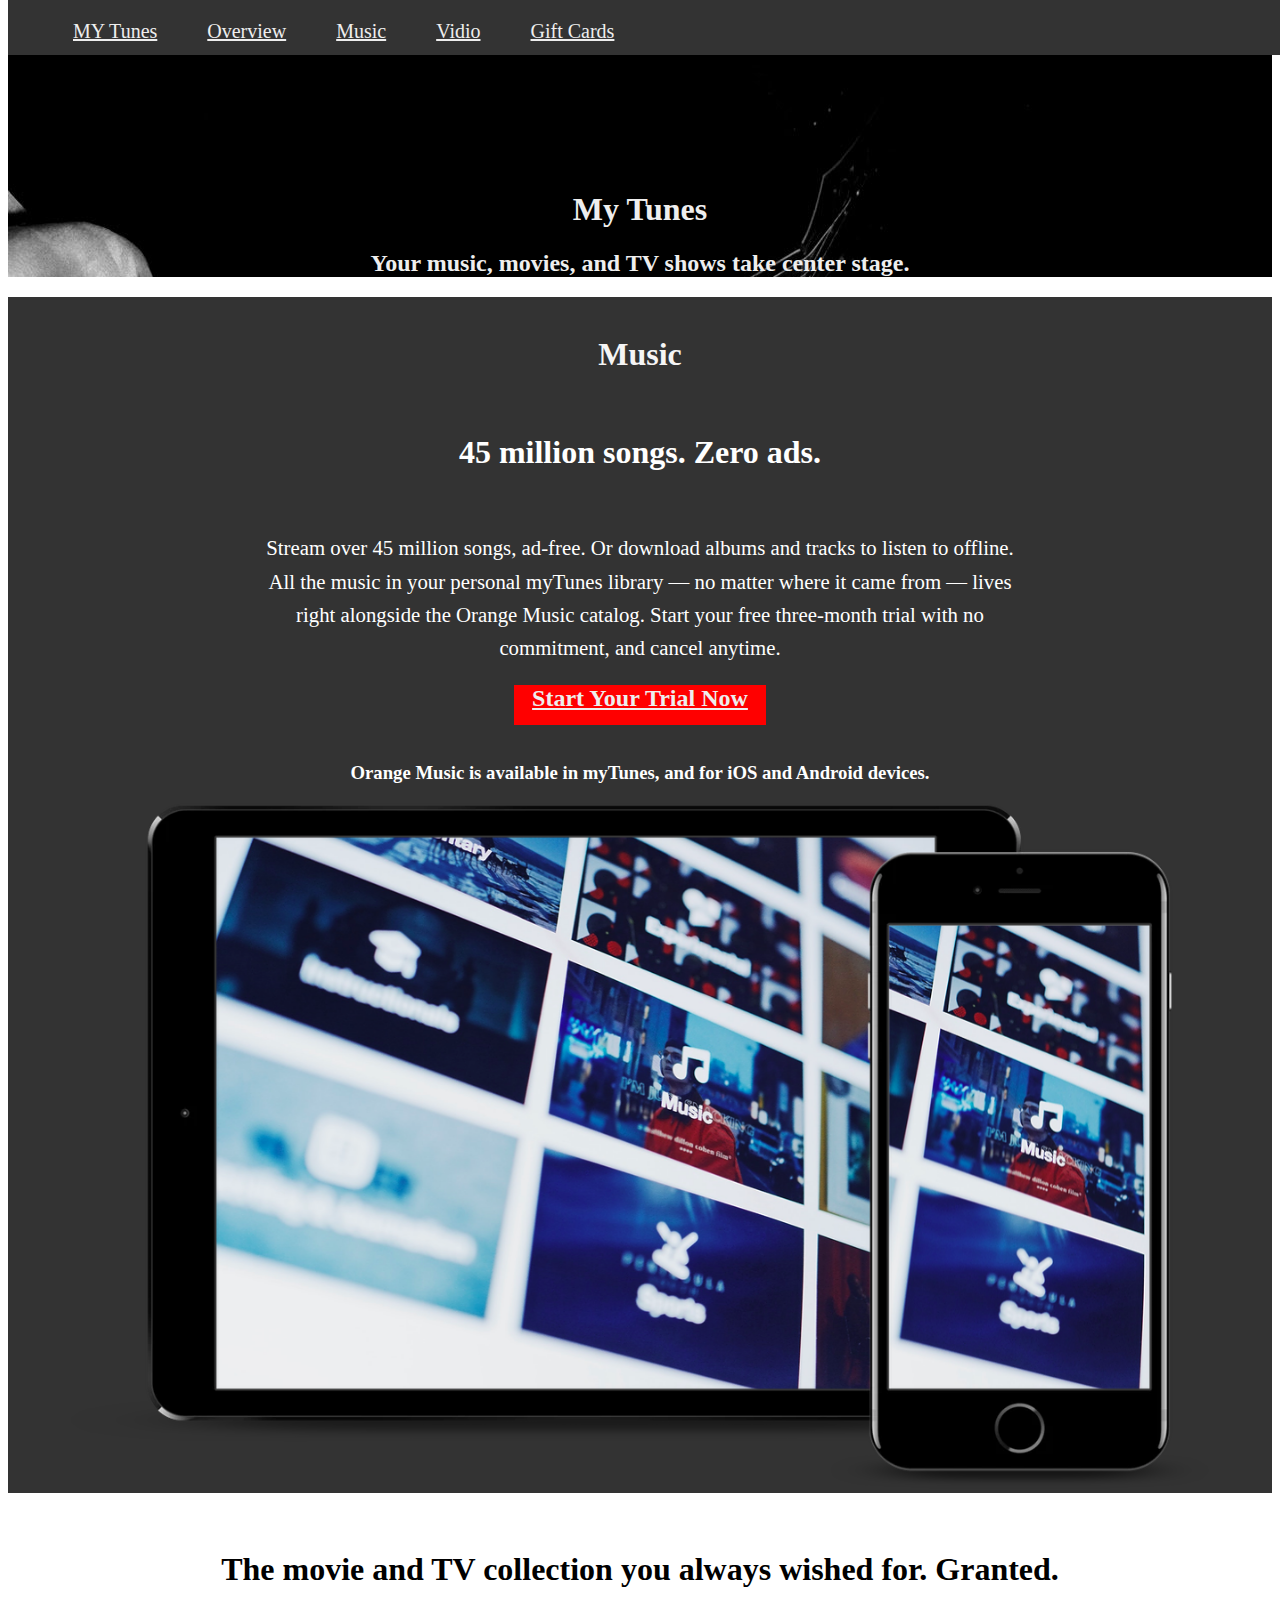
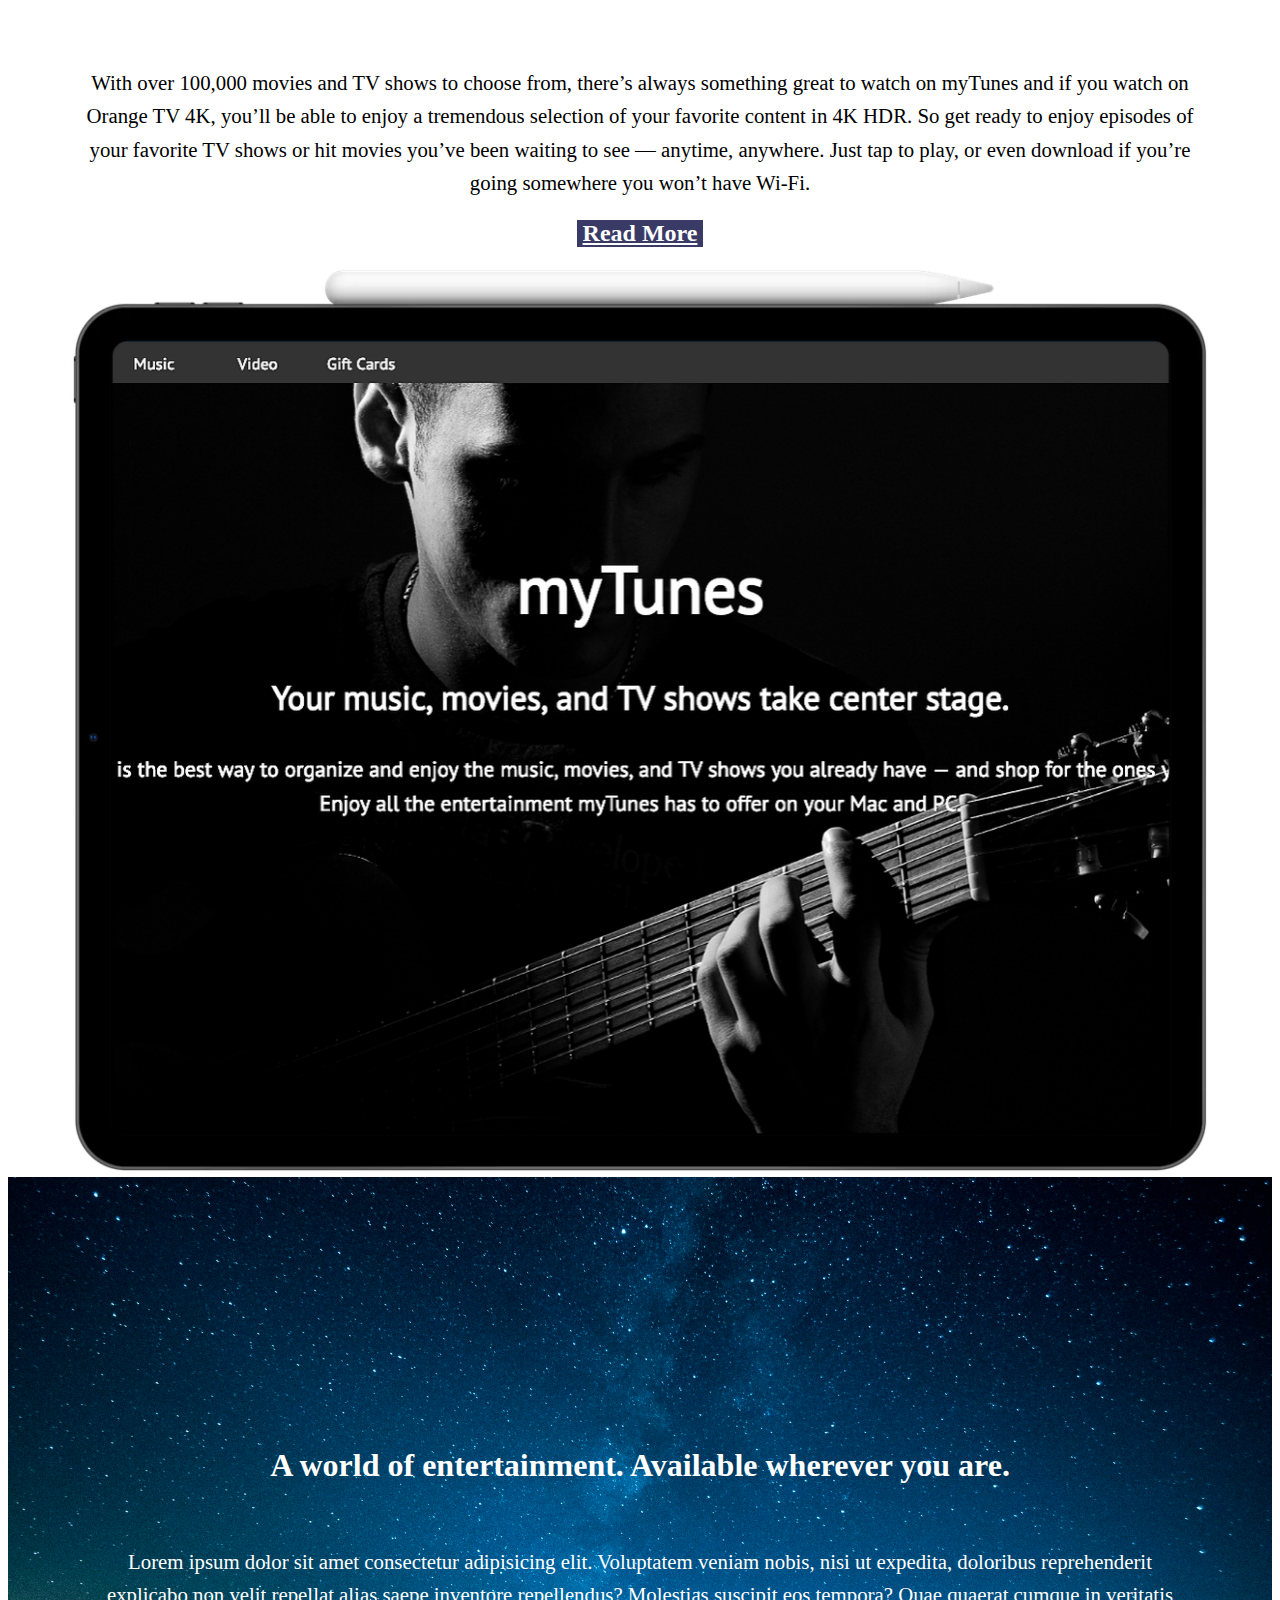
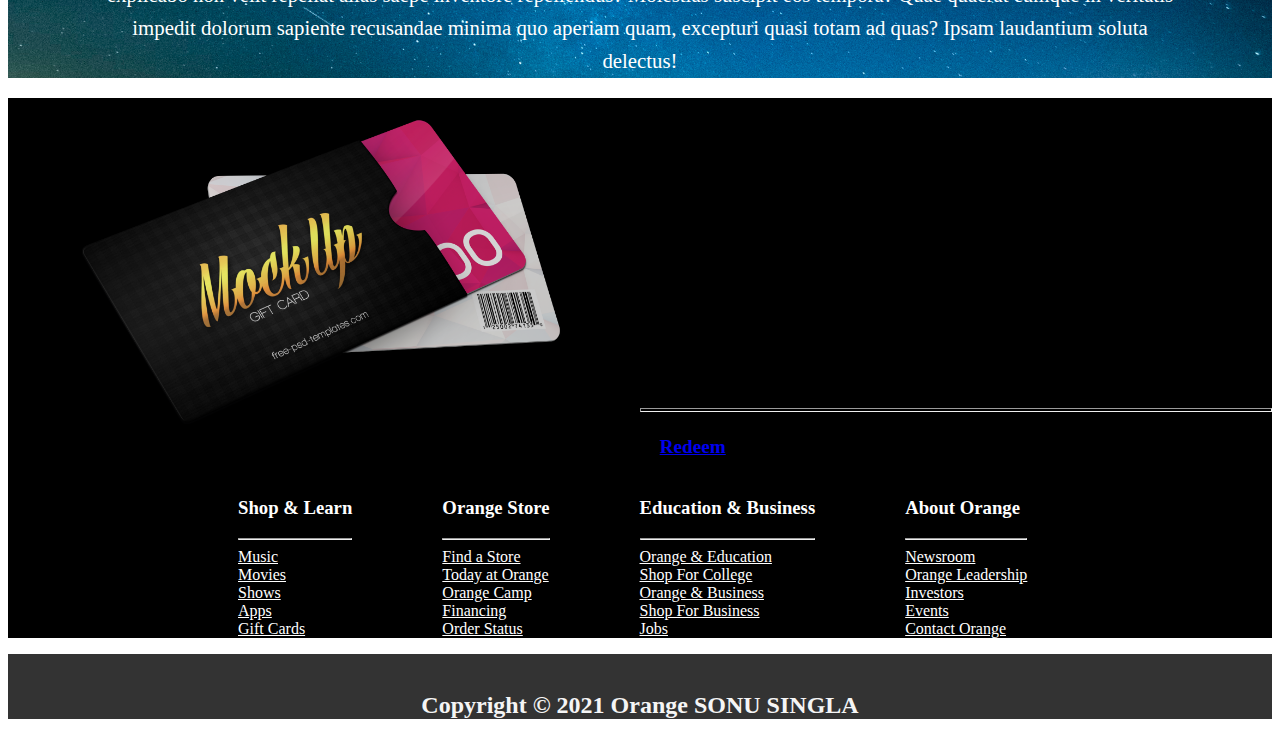
<file: index.html>
<!DOCTYPE html>
<html>
    <head>
        <title>MY FIST PROJECT</title>
        <link rel="stylesheet" href="sonu.css">
    </head>
    <body>
        <div id="part1">
            <ul class="p1">
                <li class="p3"><a href="#" class="p2">MY Tunes</a></li>
                <li class="p3"><a href="#part2" class="p2">Overview</a></li>
                <li class="p3"><a href="#part3" class="p2">Music</a></li>
                <li class="p3"><a href="#part4" class="p2">Vidio</a></li>
                <li class="p3"><a href="#part5" class="p2">Gift Cards</a></li>
            </ul>
        </div>
       

        <div id="part2">
            <br>
            <br>
            <br>
            <br>
            <br>
            <br>
            
            <br>
            <br>
            <br>
            <h1 class="s">My Tunes</h1>
            <h2 class="s">Your music, movies, and TV shows take center stage.</h2>
        </div>

        <div id="part3">
            <br>
            <h1 class="p7">Music</h1>
            <br>
            
            <h1 class="p8">45 million songs. Zero ads.</h1>
            <br>
            <p class="p9">Stream over 45 million songs, ad-free. Or download albums and tracks to
            listen to offline. All the music in your personal myTunes library — no matter 
            where it came from — lives right alongside the Orange Music catalog. Start 
            your free three-month trial with no commitment, and cancel anytime.</p>

           
            <div id="part3i" class="p10">
                <h2 class="p12"><a href="#" class="p11">Start Your Trial Now</a></h2>
            </div>
            <br>
            <h3 class="p13">Orange Music is available in myTunes, and for iOS and Android devices.</h3>
            <img src="image2.png" alt="" class="p13">

        </div>

        <br>
        <br>
        <div id="part4">
            <h1 class="p15">The movie and TV collection you always wished for. Granted.</h1>
            <br>
            <br>
            <p class="p16">With over 100,000 movies and TV shows to choose from, there’s always 
             something great to watch on myTunes and if you watch on Orange TV 4K,
              you’ll be able to enjoy a tremendous selection of your favorite content 
              in 4K HDR. So get ready to enjoy episodes of your favorite TV shows or hit 
              movies you’ve been waiting to see — anytime, anywhere. Just tap to play, or 
              even download if you’re going somewhere you won’t have Wi-Fi.</p>

              <div id="part4i"><h2 class="p20"><a href="#" class="p17">Read More</a></h2></div>
             
              <img src="imge3.png" alt="" class="p21">


        </div>

        <div id="part5">

            <br>
            
            <h1 class="p22">A world of entertainment. Available wherever you are.</h1>
            <br>
            <p class="p23">Lorem ipsum dolor sit amet consectetur adipisicing elit. Voluptatem 
                veniam nobis, nisi ut expedita, doloribus reprehenderit explicabo non 
                velit repellat alias saepe inventore repellendus? Molestias suscipit eos tempora? 
                Quae quaerat cumque in veritatis impedit dolorum sapiente recusandae minima quo aperiam 
                quam, excepturi quasi totam ad quas? Ipsam laudantium soluta delectus!</p>
        </div>


        <div id="part6">
            <div id="part6i">
                <img src="image4.png" alt="" class="p24">

            </div>

            <div id="part6ii">

                <h1>Gift Cards</h1>
                <p class="p25">Lorem ipsum dolor, sit amet consectetur adipisicing elit. Neque expedita tempore 
                quasi omnis a aut et totam illo fuga accusamus dolorum vero, ut harum consectetur. 
                Minima molestias officiis culpa non sed dicta itaque. Et aliquam illo obcaecati 
                molestias veritatis porro.</p>

                <p class="p26">Already have an Orange MyTunes Music Gift Card?</p>
               
                <hr style="height: 1.5px;background-color: black;">
                <h2>> <a href="#" class="p27">Redeem</a></h2>
                
            </div>
            
        </div>

        <div id="part7">
            <ul class="p30">
                <li class="p33">
                   
                    <ul>
                    <li><h3 class="p31">Shop & Learn</h3></li>
                    <hr>
                    <li><a href="#" class="p32" >Music</a></li>
                    <li><a href="#" class="p32">Movies</a></li>
                    <li><a href="#" class="p32">Shows</a></li>
                    <li><a href="#" class="p32">Apps</a></li>
                    <li><a href="#" class="p32">Gift Cards</a></li>
                    </ul>
                </li>



                <li class="p33">
                   
                    <ul>
                        <li><h3 class="p31">Orange Store</h3></li>
                        <hr>
                    <li><a href="#" class="p32">Find a Store</a></li>
                    <li><a href="#" class="p32">Today at Orange</a></li>
                    <li><a href="#" class="p32">Orange Camp</a></li>
                    <li><a href="#" class="p32">Financing</a></li>
                    <li><a href="#" class="p32">Order Status</a></li>
                    </ul>
                </li>



                
                <li class="p33">
                    
                    <ul>
                        <li><h3 class="p31">Education & Business</h3></li>
                        <hr>
                    <li><a href="#" class="p32">Orange & Education</a></li>
                    <li><a href="#" class="p32">Shop For College</a></li>
                    <li><a href="#" class="p32">Orange & Business</a></li>
                    <li><a href="#" class="p32">Shop For Business</a></li>
                    <li><a href="#" class="p32">Jobs</a></li>
                    </ul>
                </li>





                <li class="p33">
                   
                    <ul>
                        <li><h3 class="p31">About Orange</h3></li>
                        <hr>
                    <li><a href="#" class="p32">Newsroom</a></li>
                    <li><a href="#" class="p32">Orange Leadership</a></li>
                    <li><a href="#" class="p32">Investors</a></li>
                    <li><a href="#" class="p32">Events</a></li>
                    <li><a href="#" class="p32">Contact Orange</a></li>
                    </ul>
                </li>



                
            </ul>

        </div>
        <div id="part8">
            <br>
            <h2 class="P40">Copyright © 2021 Orange SONU SINGLA</h2>
            
        </div>
        
        
    </body>
</html>
</file>
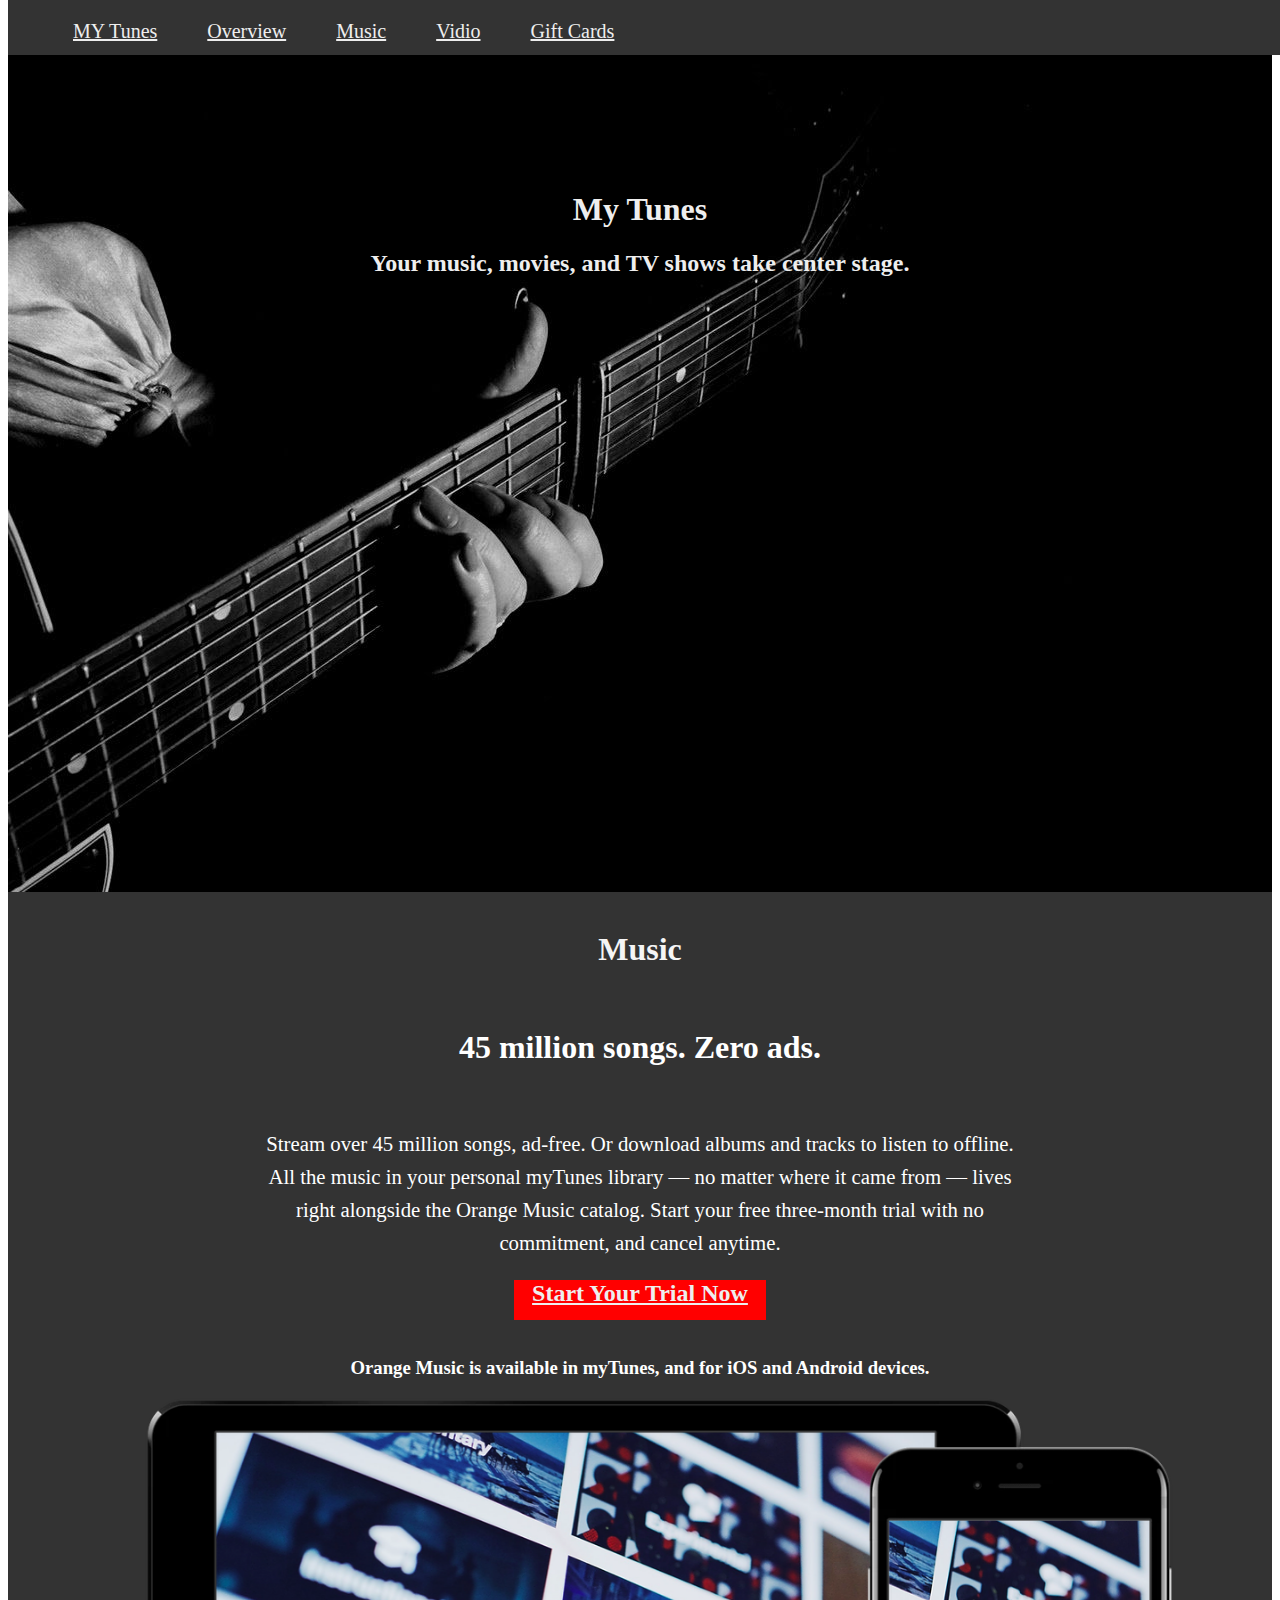
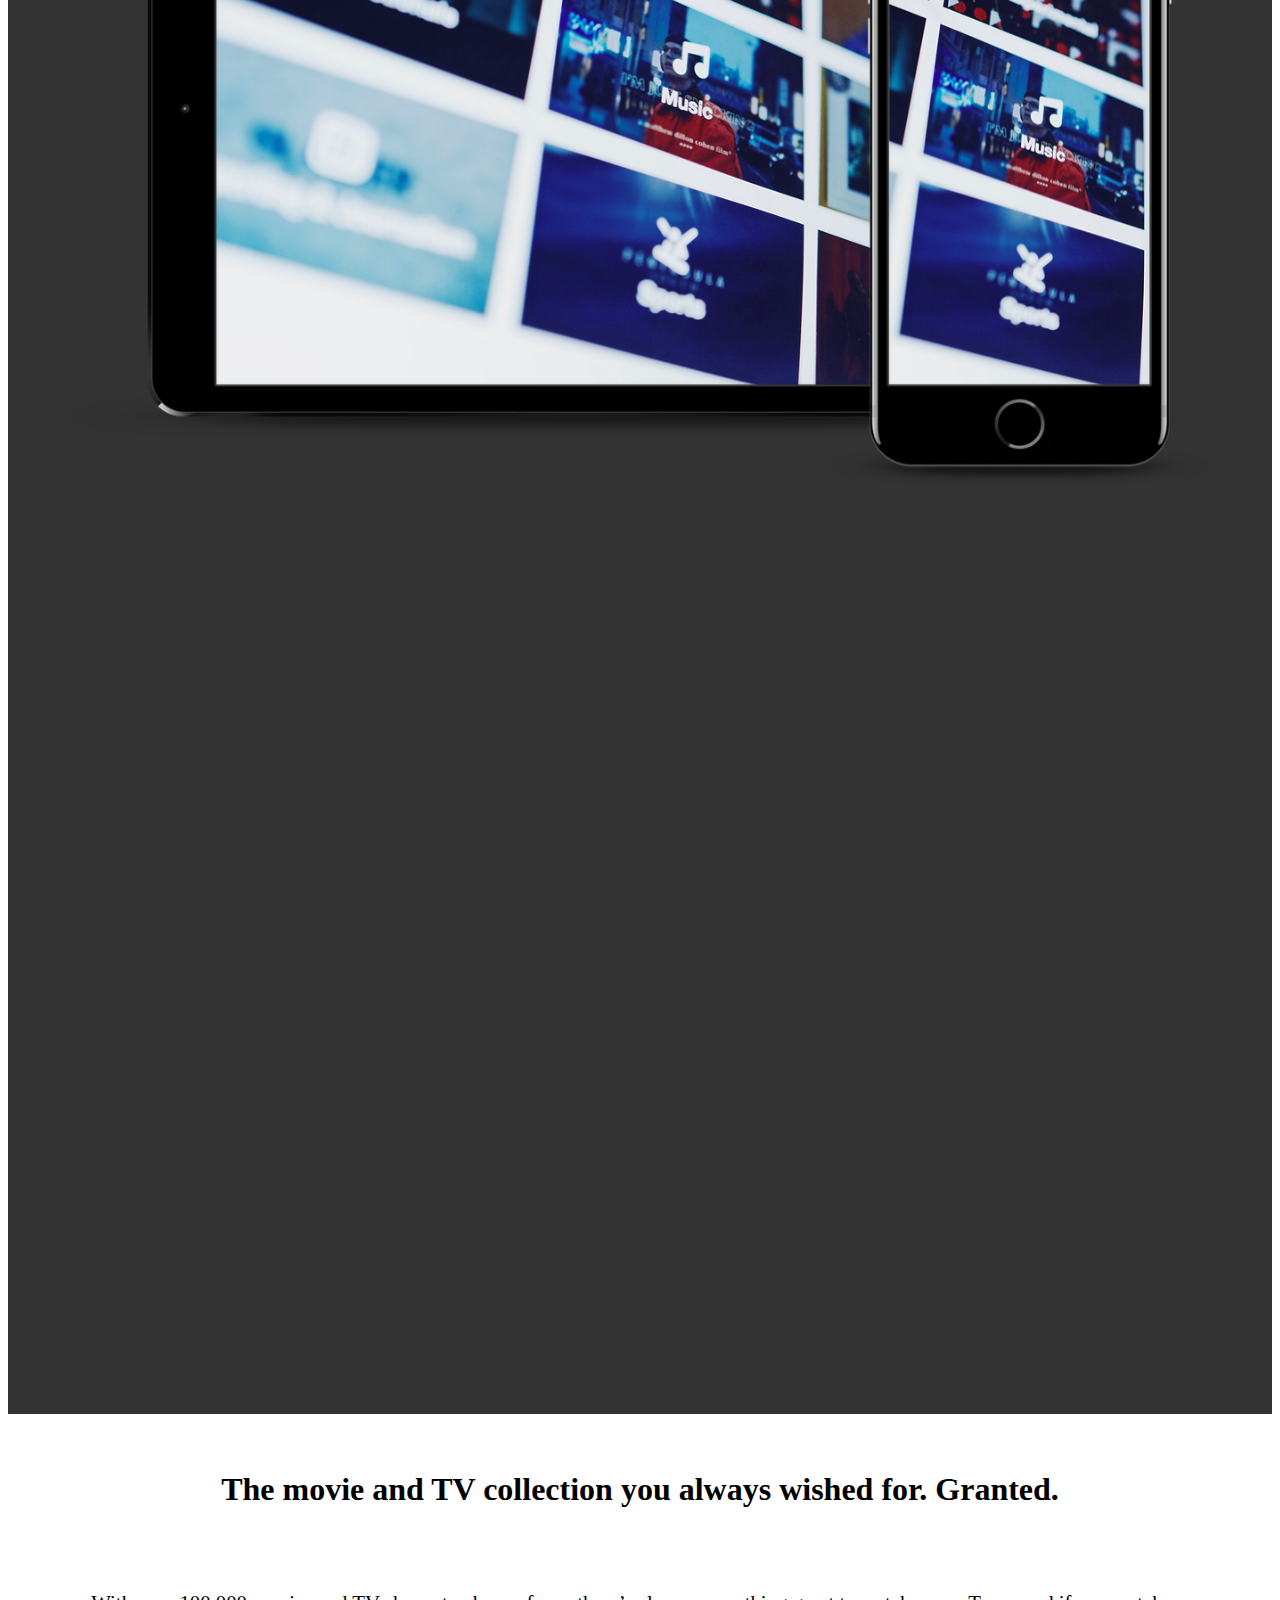
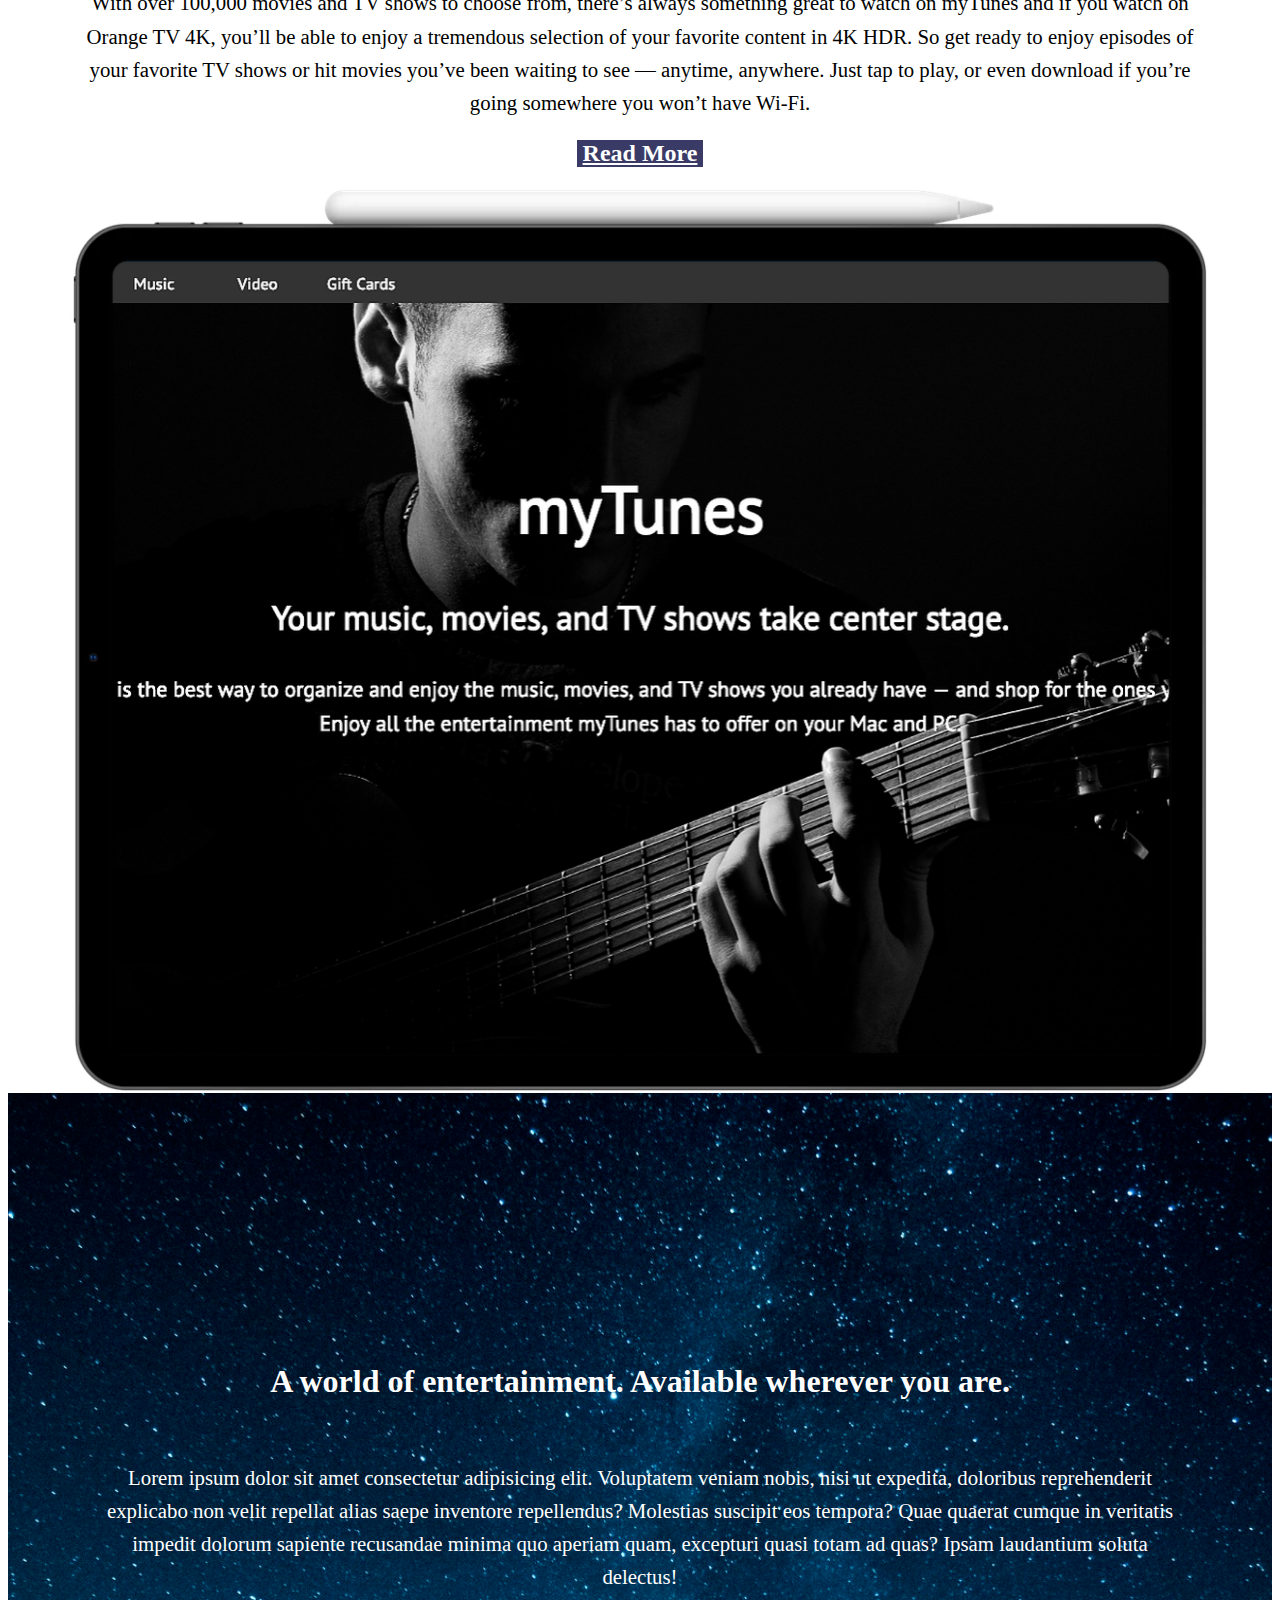
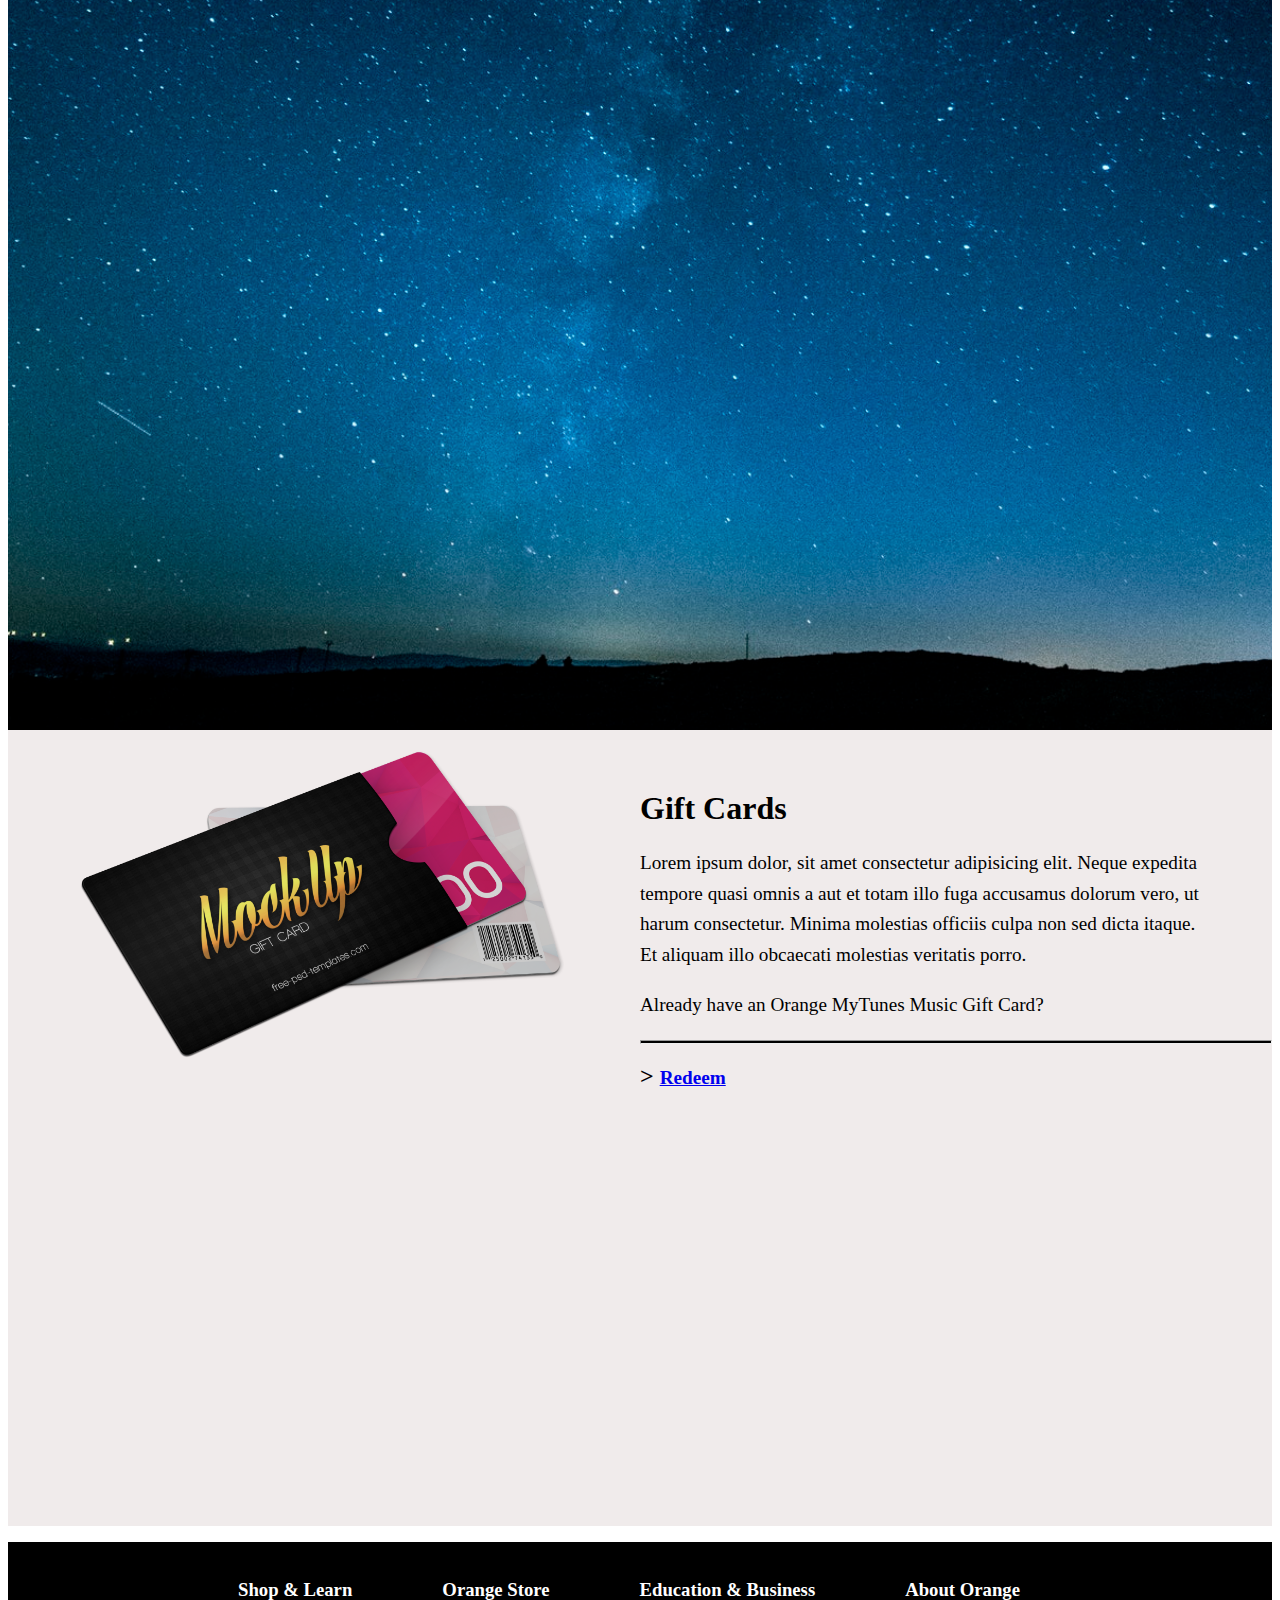
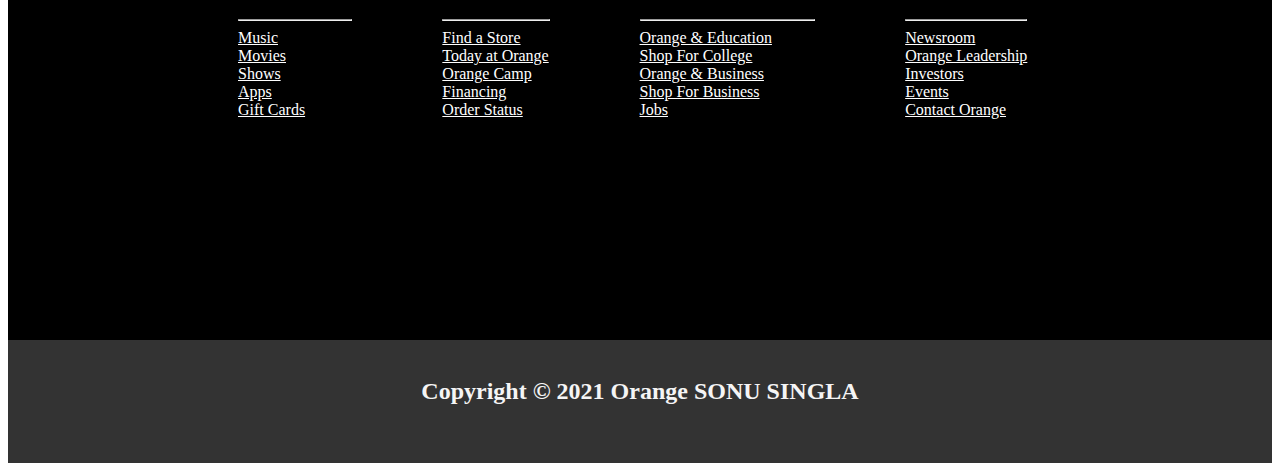
<file: sony.html>
<html>
    <head>
        <title>MY FIST PROJECT</title>
        <link rel="stylesheet" href="sonu.css">
    </head>
    <body>
        <div id="part1">
            <ul class="p1">
                <li class="p3"><a href="#" class="p2">MY Tunes</a></li>
                <li class="p3"><a href="#part2" class="p2">Overview</a></li>
                <li class="p3"><a href="#part3" class="p2">Music</a></li>
                <li class="p3"><a href="#part4" class="p2">Vidio</a></li>
                <li class="p3"><a href="#part5" class="p2">Gift Cards</a></li>
            </ul>
        </div>
       

        <div id="part2">
            <br>
            <br>
            <br>
            <br>
            <br>
            <br>
            
            <br>
            <br>
            <br>
            <h1 class="s">My Tunes</h1>
            <h2 class="s">Your music, movies, and TV shows take center stage.</h2>
        </div>

        <div id="part3">
            <br>
            <h1 class="p7">Music</h1>
            <br>
            
            <h1 class="p8">45 million songs. Zero ads.</h1>
            <br>
            <p class="p9">Stream over 45 million songs, ad-free. Or download albums and tracks to
            listen to offline. All the music in your personal myTunes library — no matter 
            where it came from — lives right alongside the Orange Music catalog. Start 
            your free three-month trial with no commitment, and cancel anytime.</p>

           
            <div id="part3i" class="p10">
                <h2 class="p12"><a href="#" class="p11">Start Your Trial Now</a></h2>
            </div>
            <br>
            <h3 class="p13">Orange Music is available in myTunes, and for iOS and Android devices.</h3>
            <img src="image2.png" alt="" class="p13">

        </div>

        <br>
        <br>
        <div id="part4">
            <h1 class="p15">The movie and TV collection you always wished for. Granted.</h1>
            <br>
            <br>
            <p class="p16">With over 100,000 movies and TV shows to choose from, there’s always 
             something great to watch on myTunes and if you watch on Orange TV 4K,
              you’ll be able to enjoy a tremendous selection of your favorite content 
              in 4K HDR. So get ready to enjoy episodes of your favorite TV shows or hit 
              movies you’ve been waiting to see — anytime, anywhere. Just tap to play, or 
              even download if you’re going somewhere you won’t have Wi-Fi.</p>

              <div id="part4i"><h2 class="p20"><a href="#" class="p17">Read More</a></h2></div>
             
              <img src="imge3.png" alt="" class="p21">


        </div>

        <div id="part5">

            <br>
            
            <h1 class="p22">A world of entertainment. Available wherever you are.</h1>
            <br>
            <p class="p23">Lorem ipsum dolor sit amet consectetur adipisicing elit. Voluptatem 
                veniam nobis, nisi ut expedita, doloribus reprehenderit explicabo non 
                velit repellat alias saepe inventore repellendus? Molestias suscipit eos tempora? 
                Quae quaerat cumque in veritatis impedit dolorum sapiente recusandae minima quo aperiam 
                quam, excepturi quasi totam ad quas? Ipsam laudantium soluta delectus!</p>
        </div>


        <div id="part6">
            <div id="part6i">
                <img src="image4.png" alt="" class="p24">

            </div>

            <div id="part6ii">

                <h1>Gift Cards</h1>
                <p class="p25">Lorem ipsum dolor, sit amet consectetur adipisicing elit. Neque expedita tempore 
                quasi omnis a aut et totam illo fuga accusamus dolorum vero, ut harum consectetur. 
                Minima molestias officiis culpa non sed dicta itaque. Et aliquam illo obcaecati 
                molestias veritatis porro.</p>

                <p class="p26">Already have an Orange MyTunes Music Gift Card?</p>
               
                <hr style="height: 1.5px;background-color: black;">
                <h2>> <a href="#" class="p27">Redeem</a></h2>
                
            </div>
            
        </div>

        <div id="part7">
            <ul class="p30">
                <li class="p33">
                   
                    <ul>
                    <li><h3 class="p31">Shop & Learn</h3></li>
                    <hr>
                    <li><a href="#" class="p32" >Music</a></li>
                    <li><a href="#" class="p32">Movies</a></li>
                    <li><a href="#" class="p32">Shows</a></li>
                    <li><a href="#" class="p32">Apps</a></li>
                    <li><a href="#" class="p32">Gift Cards</a></li>
                    </ul>
                </li>



                <li class="p33">
                   
                    <ul>
                        <li><h3 class="p31">Orange Store</h3></li>
                        <hr>
                    <li><a href="#" class="p32">Find a Store</a></li>
                    <li><a href="#" class="p32">Today at Orange</a></li>
                    <li><a href="#" class="p32">Orange Camp</a></li>
                    <li><a href="#" class="p32">Financing</a></li>
                    <li><a href="#" class="p32">Order Status</a></li>
                    </ul>
                </li>



                
                <li class="p33">
                    
                    <ul>
                        <li><h3 class="p31">Education & Business</h3></li>
                        <hr>
                    <li><a href="#" class="p32">Orange & Education</a></li>
                    <li><a href="#" class="p32">Shop For College</a></li>
                    <li><a href="#" class="p32">Orange & Business</a></li>
                    <li><a href="#" class="p32">Shop For Business</a></li>
                    <li><a href="#" class="p32">Jobs</a></li>
                    </ul>
                </li>





                <li class="p33">
                   
                    <ul>
                        <li><h3 class="p31">About Orange</h3></li>
                        <hr>
                    <li><a href="#" class="p32">Newsroom</a></li>
                    <li><a href="#" class="p32">Orange Leadership</a></li>
                    <li><a href="#" class="p32">Investors</a></li>
                    <li><a href="#" class="p32">Events</a></li>
                    <li><a href="#" class="p32">Contact Orange</a></li>
                    </ul>
                </li>



                
            </ul>

        </div>
        <div id="part8">
            <br>
            <h2 class="P40">Copyright © 2021 Orange SONU SINGLA</h2>
            
        </div>
        
        
    </body>
</html>
</file>
<file: sonu.css>
#part1{
   
    width: 100%;
    height: 60px;
    background-color: #333;
    margin-top: -1%;
    position: fixed;
    

}

ul.p1
{
    
        display:flex;  
        list-style:none;
        margin:0px 100px 5px 0;
       
    

}
a.p2
{
    color: #eee;
    font-size: 20px;
}

li.p3
{
    margin: 25px;
    
}
#part2
{
    width: 100%;
    height: 100%;
    background-image: url("image5.jpeg");
    background-repeat: no-repeat;
    
    
    
    text-align: center;

  

}
h1.s,h2.s
{
    color: #eee;
}

#part3
{
    
    width: 100%;
    height: 240%;
    background-color: #333;
}

img.p6{
    width: 20px;
    height: 20px;
    text-align: center;
}
h1.p7
{
    color: whitesmoke;
    text-align: center;
}
h1.p8{
    color: white;
    text-align: center;
}
p.p9{
    font-size:1.3rem;
    color: white;
    display: block;
    margin-left: 20%;
    margin-right: 20%;
    text-align: center;
    line-height: 1.6;
}
#part3i
{
    width: 20%;
    height: 40px;
    background-color: red;
    

}
div.p10
{
   margin-left: 40%;
   margin-right: 40%;
}

a.p11
{
    color: #eee;
    font-size: 100%;
  
}
h2.p12
{
    text-align: center;
}
h3.p13
{
    color: white;
    text-align: center;

}

img.p13
{
    width: 90%;
    box-align:center;
    size: 100%;
    margin-left: 5%;
    margin-right: 5%;
}

h1.p15
{
    text-align: center;
}
p.p16
{
    font-size:1.3rem;
    display: block;
    margin-left: 5%;
    margin-right: 5%;
    text-align: center;
    line-height: 1.6;
}

#part4i
{
    background-color:rgba(5, 5, 61, 0.788);
    width: 10%;
    margin-right: 45%;
    margin-left: 45%;
}
a.p17
{
    text-align: center;
    color: white;
}
h2.p20
{
    text-align: center;
}
img.p21
{
    width: 90%;
    box-align:center;
    margin-left: 5%;
    margin-right: 5%
 
}
#part5
{
   height: 140%;
    
    background-image: url("image6.jpg");
    background-position: center;
  background-repeat: no-repeat;
  background-size: cover;
}
h1.p22
{
    color: white;
    text-align: center;
   margin-top: 20%;
}

p.p23{
    font-size:1.3rem;
    color: white;
    display: block;
    margin-left: 7%;
    margin-right: 7%;
    text-align: center;
    line-height: 1.6;
}
#part6
{
    width: 100%;
    height: 90%;
    background-color: rgb(240, 235, 235);
}
#part6i
{
    width: 45%;
    float: left;
   display: block;
   
}
img.p24
{
    width: 90%;
    margin-left: 10%;
 


}
#part6ii
{
    float: left;
    width: 50%;
    display: block;
    margin-top: 3%;
    margin-left: 5%;

    
}
p.p25,p.p26
{
    margin-right: 10%;
    font-size:1.2rem;
    line-height: 1.6;

}
a.p27
{
    font-size: 1.2rem;
}


#part7
{
    background-color: black;
    height: 45%;

}
h3.p31
{
    color: white;
}
a.p32
{
    color: white;
}

ul.p30
{
    display:flex;  
    
    margin-left: 100px;
    margin-right: 100px;

    

      
}
li.p33
{
    margin-left: 50px;
}
#part8
{
    background-color:#333;
    height: 14%;
}
h2.P40
{
    color: whitesmoke;
    text-align: center;
}
</file>
